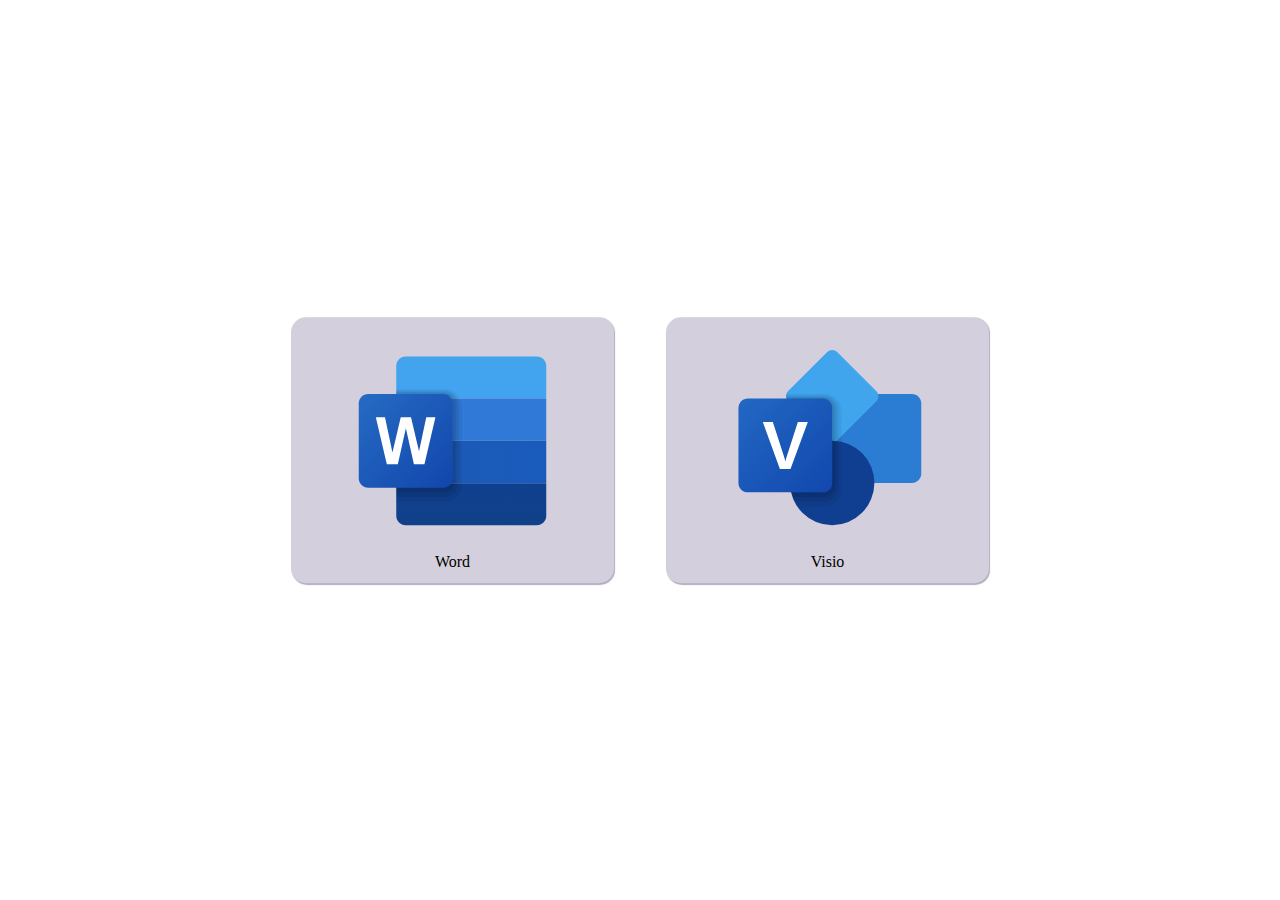
<file: index.html>
<!doctype html>
<html>
  <head>
    <meta charset="utf-8"/>
    <script src="scripts/navigation.js"></script>
    <title>заголовок страницы</title>
  </head>
  <body>
	<iframe id="maincontainer" name="maincontainer" src="main.html" height="100%" width="100%" 
	style="position: absolute; top: 0; right: 0; bottom: 0: left: 0;"
	allowTransparency="false" scrolling="no" frameborder="0"></iframe>
  </body>
</html>
</file>
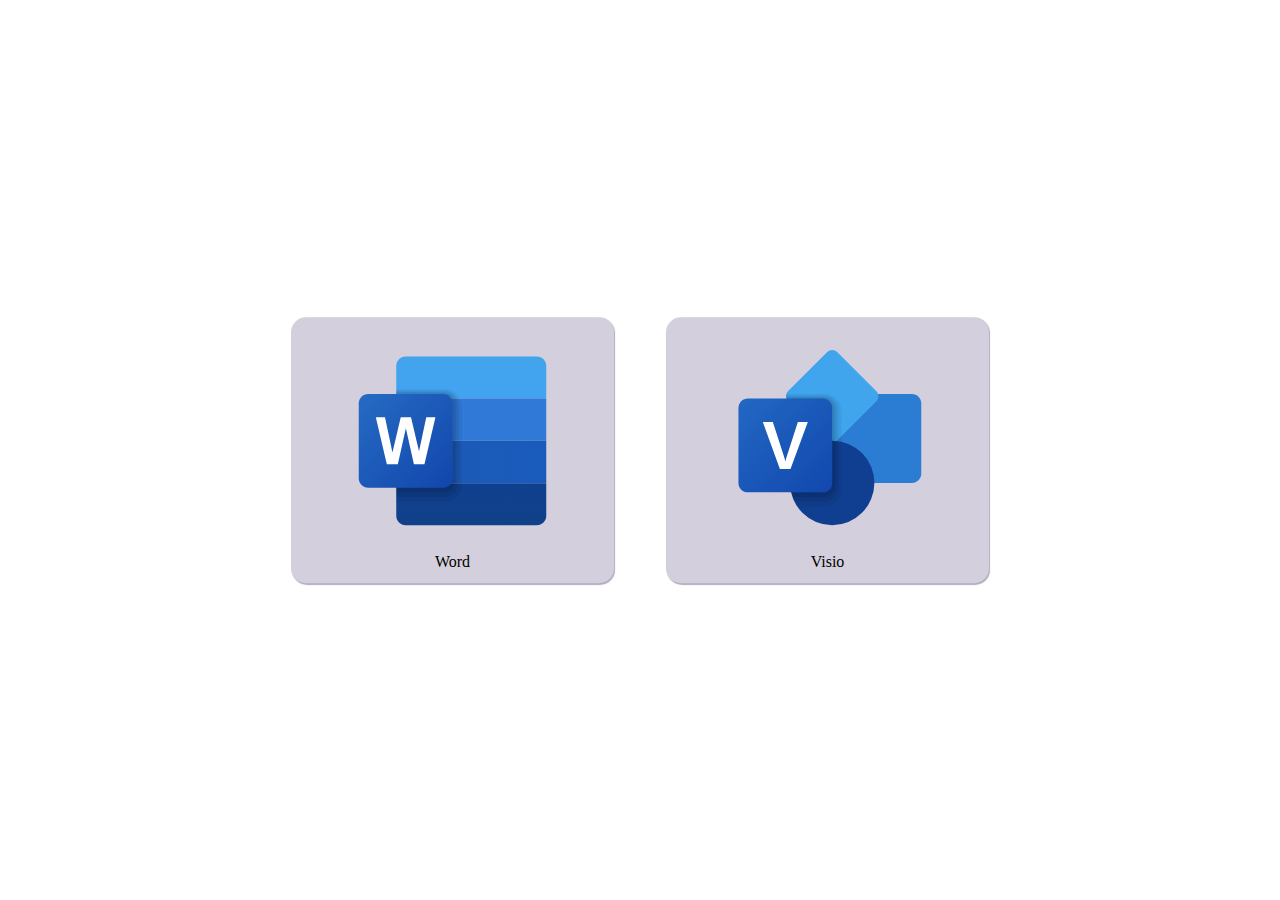
<file: main.html>
<!doctype html>
<html>
<head>
	<meta charset="utf-8" />
	<title>Главная</title>
	<link rel="stylesheet" href="style-main.css">
</head>
<body>
	<div class="chose_program">
		<div class="chose_program_box">
			<img src="resourses/img/word.svg"></img>
			<label>Word</label>
		</div>
		<div class="chose_program_box">
			<img src="resourses/img/visio.svg"></img>
			<label>Visio</label>
		</div>
	</div>
</body>
</html>
</file>
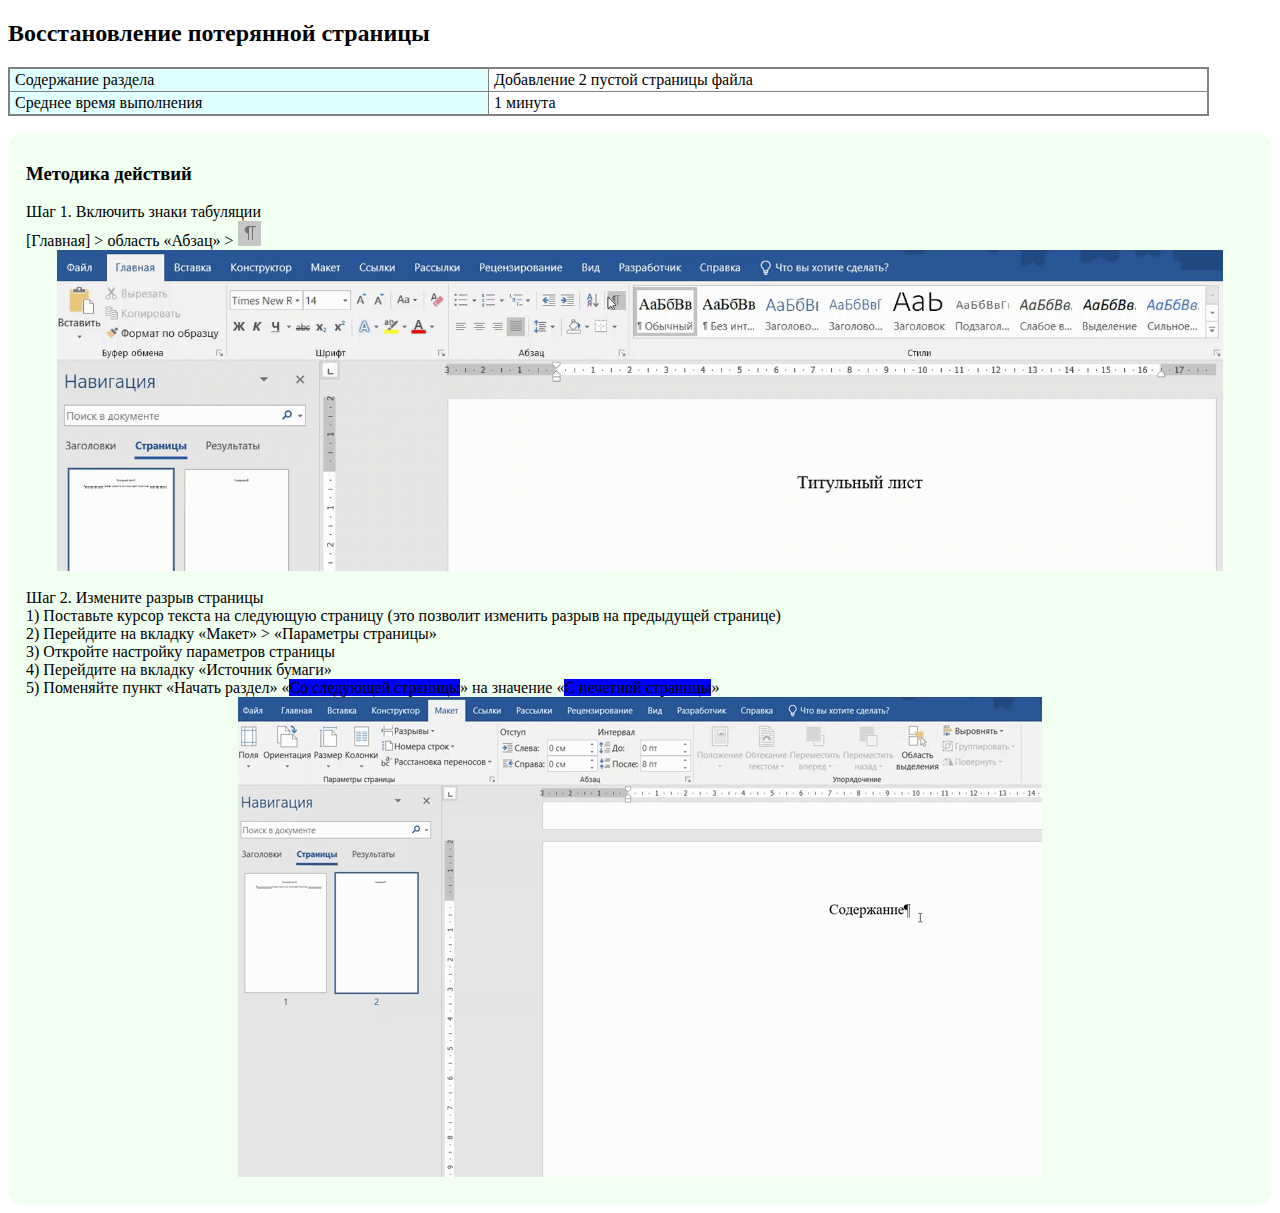
<file: pages/word/001.html>
<!doctype html>
<html>
<head>
	<meta charset="utf-8" />
	<title>Восстановление потерянной страницы</title>
	<link rel="stylesheet" href="../../styles/info-object.css">
</head>
<body>

<h2>Восстановление потерянной страницы</h2>

<table>
  <tbody>
    <tr>
        <td>Содержание раздела</td>
        <td>Добавление 2 пустой страницы файла</td>
    </tr>
    <tr>
         <td>Среднее время выполнения</td>
	 <td>1 минута</td>
    </tr>
  </tbody>
</table>

&nbsp;

<div class="stepClass">
<h3>Методика действий</h3>
<step>
  <label>Шаг 1. Включить знаки табуляции</label>
  <br/>
  <label>[Главная] &gt; область &laquo;Абзац&raquo; &gt; <img src="../../resourses/img/icon/icon-tab.png" alt="Знак табуляции"></label>
  <br/><img src="../../resourses/gif/v001 - see tab.gif" alt="Включение знаков табуляции" class="video"><br/>
<step>

<step>
  <label>Шаг 2. Измените разрыв страницы</label>
  <label>
  <br/>1) Поставьте курсор текста на следующую страницу (это позволит изменить разрыв на предыдущей странице)
  <br/>2) Перейдите на вкладку &laquo;Макет&raquo;  &gt; &laquo;Параметры страницы&raquo;
  <br/>3) Откройте настройку параметров страницы
  <br/>4) Перейдите на вкладку &laquo;Источник бумаги&raquo;
  <br/>5) Поменяйте пункт &laquo;Начать раздел&raquo; &laquo;<marker>Со следующей страницы</marker>&raquo; на значение &laquo;<marker>С нечетной страницы</marker>&raquo;
  </label>
   <br/><img src="../../resourses/gif/v001 - change list.gif" alt="Изменение разрыва" class="video"><br/>
<step>
<div>

</body>
</html>
</file>
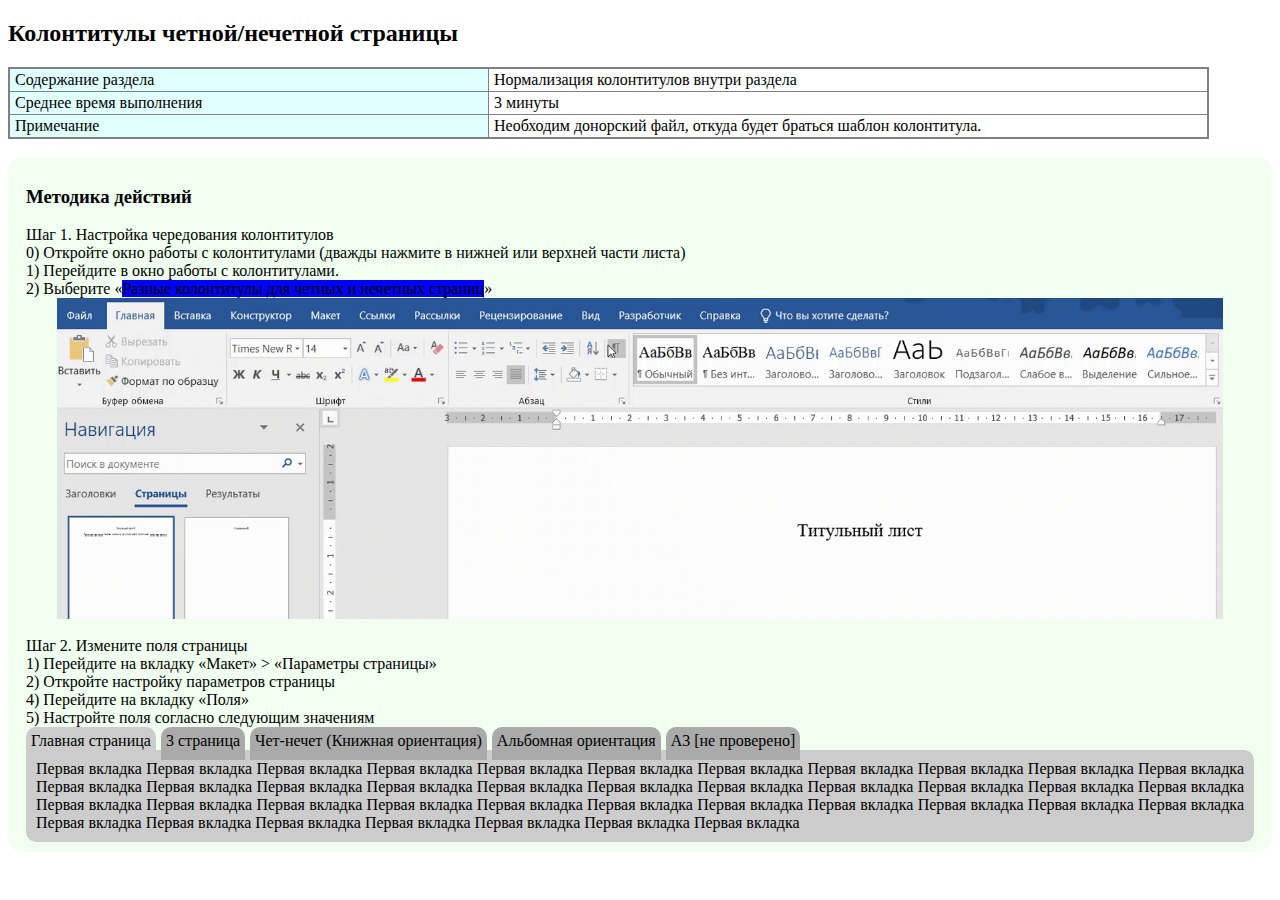
<file: pages/word/002.html>
<!doctype html>
<html>
<head>
	<meta charset="utf-8" />
	<title>Колонтитулы четной/нечетной страницы</title>
	<link rel="stylesheet" href="../../styles/info-object.css">

<script type="text/javascript">
  var tabCount = 5;
  function SelectTab(idx) {
    for (var i = 1; i <= tabCount; ++i)
    {
      var _tab = document.getElementById("tab"+i);
      var _tabTitle = document.getElementById("tab-title"+i);
      if (idx != i) {
        _tab.setAttribute("class", "");
        _tabTitle.setAttribute("class", "");
      }
      else {
        _tab.setAttribute("class", "selected");
        _tabTitle.setAttribute("class", "selected-li");
      }
    }
  }
  </script>

</head>
<body>

<h2>Колонтитулы четной/нечетной страницы</h2>

<table>
  <tbody>
    <tr>
        <td>Содержание раздела</td>
        <td>Нормализация колонтитулов внутри раздела</td>
    </tr>
    <tr>
        <td>Среднее время выполнения</td>
        <td>3 минуты</td>
    </tr>
    <tr>
         <td>Примечание</td>
	 <td>Необходим донорский файл, откуда будет браться шаблон колонтитула.</td>
    </tr>
  </tbody>
</table>

&nbsp;

<div class="stepClass">
<h3>Методика действий</h3>
<step>
  <label>Шаг 1. Настройка чередования колонтитулов</label>
  <label>
    <br/>0) Откройте окно работы с колонтитулами (дважды нажмите в нижней или верхней части листа)
    <br/>1) Перейдите в окно работы с колонтитулами.
    <br/>2) Выберите &laquo;<marker>Разные колонтитулы для четных и нечетных страниц</marker>&raquo;
  </label>
  <br/><img src="../../resourses/gif/v001 - see tab.gif" alt="Включение знаков табуляции" class="video"><br/>
</step>

<step>
  <label>Шаг 2. Измените поля страницы</label>
  <label>
  <br/>1) Перейдите на вкладку &laquo;Макет&raquo;  &gt; &laquo;Параметры страницы&raquo;
  <br/>2) Откройте настройку параметров страницы
  <br/>4) Перейдите на вкладку &laquo;Поля&raquo;
  <br/>5) Настройте поля согласно следующим значениям
  <br/>
  <tabs-title>
    <tab-title id="tab-title1" onclick="SelectTab(1);" class="selected-li">Главная страница</tab-title>
    <tab-title id="tab-title2" onclick="SelectTab(2);">3 страница</tab-title>
    <tab-title id="tab-title3" onclick="SelectTab(3);">Чет-нечет (Книжная ориентация)</tab-title>
    <tab-title id="tab-title4" onclick="SelectTab(4);">Альбомная ориентация</tab-title>
    <tab-title id="tab-title5" onclick="SelectTab(5);">A3 [не проверено]</tab-title>
  </tabs-title><br/>
  <tabs>
    <tab class="tab selected" id="tab1">
    Первая вкладка Первая вкладка Первая вкладка Первая вкладка Первая вкладка
    Первая вкладка Первая вкладка Первая вкладка Первая вкладка Первая вкладка
    Первая вкладка Первая вкладка Первая вкладка Первая вкладка Первая вкладка
    Первая вкладка Первая вкладка Первая вкладка Первая вкладка Первая вкладка
    Первая вкладка Первая вкладка Первая вкладка Первая вкладка Первая вкладка
    Первая вкладка Первая вкладка Первая вкладка Первая вкладка Первая вкладка
    Первая вкладка Первая вкладка Первая вкладка Первая вкладка Первая вкладка
    Первая вкладка Первая вкладка Первая вкладка Первая вкладка Первая вкладка
    </tab>
    <tab id="tab2">
    Вторая вкладка Вторая вкладка Вторая вкладка Вторая вкладка Вторая вкладка
    Вторая вкладка Вторая вкладка Вторая вкладка Вторая вкладка Вторая вкладка
    Вторая вкладка Вторая вкладка Вторая вкладка Вторая вкладка Вторая вкладка
    Вторая вкладка Вторая вкладка Вторая вкладка Вторая вкладка Вторая вкладка
    Вторая вкладка Вторая вкладка Вторая вкладка Вторая вкладка Вторая вкладка
    Вторая вкладка Вторая вкладка Вторая вкладка Вторая вкладка Вторая вкладка
    Вторая вкладка Вторая вкладка Вторая вкладка Вторая вкладка Вторая вкладка
    Вторая вкладка Вторая вкладка Вторая вкладка Вторая вкладка Вторая вкладка
    </tab>
    <tab id="tab3">
    Третья вкладка Третья вкладка Третья вкладка Третья вкладка Третья вкладка
    Третья вкладка Третья вкладка Третья вкладка Третья вкладка Третья вкладка
    Третья вкладка Третья вкладка Третья вкладка Третья вкладка Третья вкладка
    Третья вкладка Третья вкладка Третья вкладка Третья вкладка Третья вкладка
    Третья вкладка Третья вкладка Третья вкладка Третья вкладка Третья вкладка
    Третья вкладка Третья вкладка Третья вкладка Третья вкладка Третья вкладка
    Третья вкладка Третья вкладка Третья вкладка Третья вкладка Третья вкладка
    Третья вкладка Третья вкладка Третья вкладка Третья вкладка Третья вкладка
    </tab>
    <tab id="tab4">
    Третья вкладка Третья вкладка Третья вкладка Третья вкладка Третья вкладка
    Третья вкладка Третья вкладка Третья вкладка Третья вкладка Третья вкладка
    Третья вкладка Третья вкладка Третья вкладка Третья вкладка Третья вкладка
    Третья вкладка Третья вкладка Третья вкладка Третья вкладка Третья вкладка
    Третья вкладка Третья вкладка Третья вкладка Третья вкладка Третья вкладка
    Третья вкладка Третья вкладка Третья вкладка Третья вкладка Третья вкладка
    Третья вкладка Третья вкладка Третья вкладка Третья вкладка Третья вкладка
    Третья вкладка Третья вкладка Третья вкладка Третья вкладка Третья вкладка
    </tab>
    <tab id="tab5">
    Третья вкладка Третья вкладка Третья вкладка Третья вкладка Третья вкладка
    Третья вкладка Третья вкладка Третья вкладка Третья вкладка Третья вкладка
    Третья вкладка Третья вкладка Третья вкладка Третья вкладка Третья вкладка
    Третья вкладка Третья вкладка Третья вкладка Третья вкладка Третья вкладка
    Третья вкладка Третья вкладка Третья вкладка Третья вкладка Третья вкладка
    Третья вкладка Третья вкладка Третья вкладка Третья вкладка Третья вкладка
    Третья вкладка Третья вкладка Третья вкладка Третья вкладка Третья вкладка
    Третья вкладка Третья вкладка Третья вкладка Третья вкладка Третья вкладка
    </tab>
  </tabs>

  </label>
</step>
<div>

</body>
</html>
</file>
<file: style-main.css>
* {
	-webkit-user-select: none;
	-khtml-user-select: none;
	-moz-user-select: none;
	-ms-user-select: none;
	user-select: none;
}

.chose_program{
	display: flex;  
	max-width: 750px;
	width: 75%;
	position: absolute;
	top: 50%;
	left: 50%;
	transform: translateX(-50%) translateY(-50%);
}

.chose_program_box{
	background-color: #d4cfdc;
 	box-shadow: 1px 1px 1px #b3abbf;
	width: 40%;
	margin: 0 auto;
	padding: 1.5%;
	border-radius: 15px;
	align-items: center;
	justify-content: center;
	display:flex; 
	flex-direction: column;
}

.chose_program_box > img{
	width: 75%;
}

.chose_program_box:hover{
	transform: scale(1.05);
}

.chose_program_box:active{
	background-color: #b3abbf;
}
</file>
<file: styles/info-object.css>
.half-line{
border: solid;
stroke-dasharray=4 1;
}

/* Оформление таблицы */

table {
border-collapse: collapse; /* убираем пустые промежутки между ячейками */
border: 2px solid grey;    /* устанавливаем для таблицы внешнюю границу серого цвета толщиной 1px */
border-radius: 10px;
width: 95%;
}

/* 
Границы ячеек заголовка каждого столбца задаются для элемента th 
Границы ячеек тела таблицы задаются для элемента td
*/
th, td {
   border: 1px solid grey;
   padding: 2px 5px;
}

th:first-child,
td:first-child {
  width: 40%;
  background: LightCyan;
}

/* ------------------------------------------------------
Пользовательские штуки
-------------------------------------------------------*/
marker{
 background-color: blue;
}
.video{
  max-width: 95%;
  display: block;
  margin-left: auto;
  margin-right: auto;
}
/* Для div*/
.stepClass{
  background-color: HoneyDew;
  padding: 10px 18px;
  border-radius:15px;
}
step{

}

tabs, tabs-title {
 padding: 0px;
 margin: 0px;
 clear: both; 
 width: 95%; 
 border: 0; 
}

tab-title{
 cursor: pointer; /*Курсор в виде пальца*/
 background: #AAA; /*Фон темно-серый*/
 margin-right: 5px; /*Справа от элемента отступ в 10 пикселей*/
 padding: 5px 5px 10px 5px; /*Внутри элемента отступы справа и слева в 5 пикселей*/
 list-style: none; /*Убираем точки у li*/
 float: left; /*Делаем так что бы li располагались горизонтально*/
 border-radius: 10px 10px 0 0;
}

tab {
 margin: 5px 0 0 0;
 padding: 10px; /*Внутренний отступ в 10 пикселей*/
 display: none; /*Не показываем*/
 background: #CCC; /*Светло-серый фон*/
 text-align: justify; /*Выравниваем текст по ширине элемента*/
 border-radius: 10px;
}
.selected {
 display: block;
} 

.selected-li, tabs-title li:hover {
 background: #CCC;
} 

tabs-title { 
 background: #AAA; /*Фон темно-серый*/
 height: 20px; /*Высота 20 пикселей*/
}
</file>
